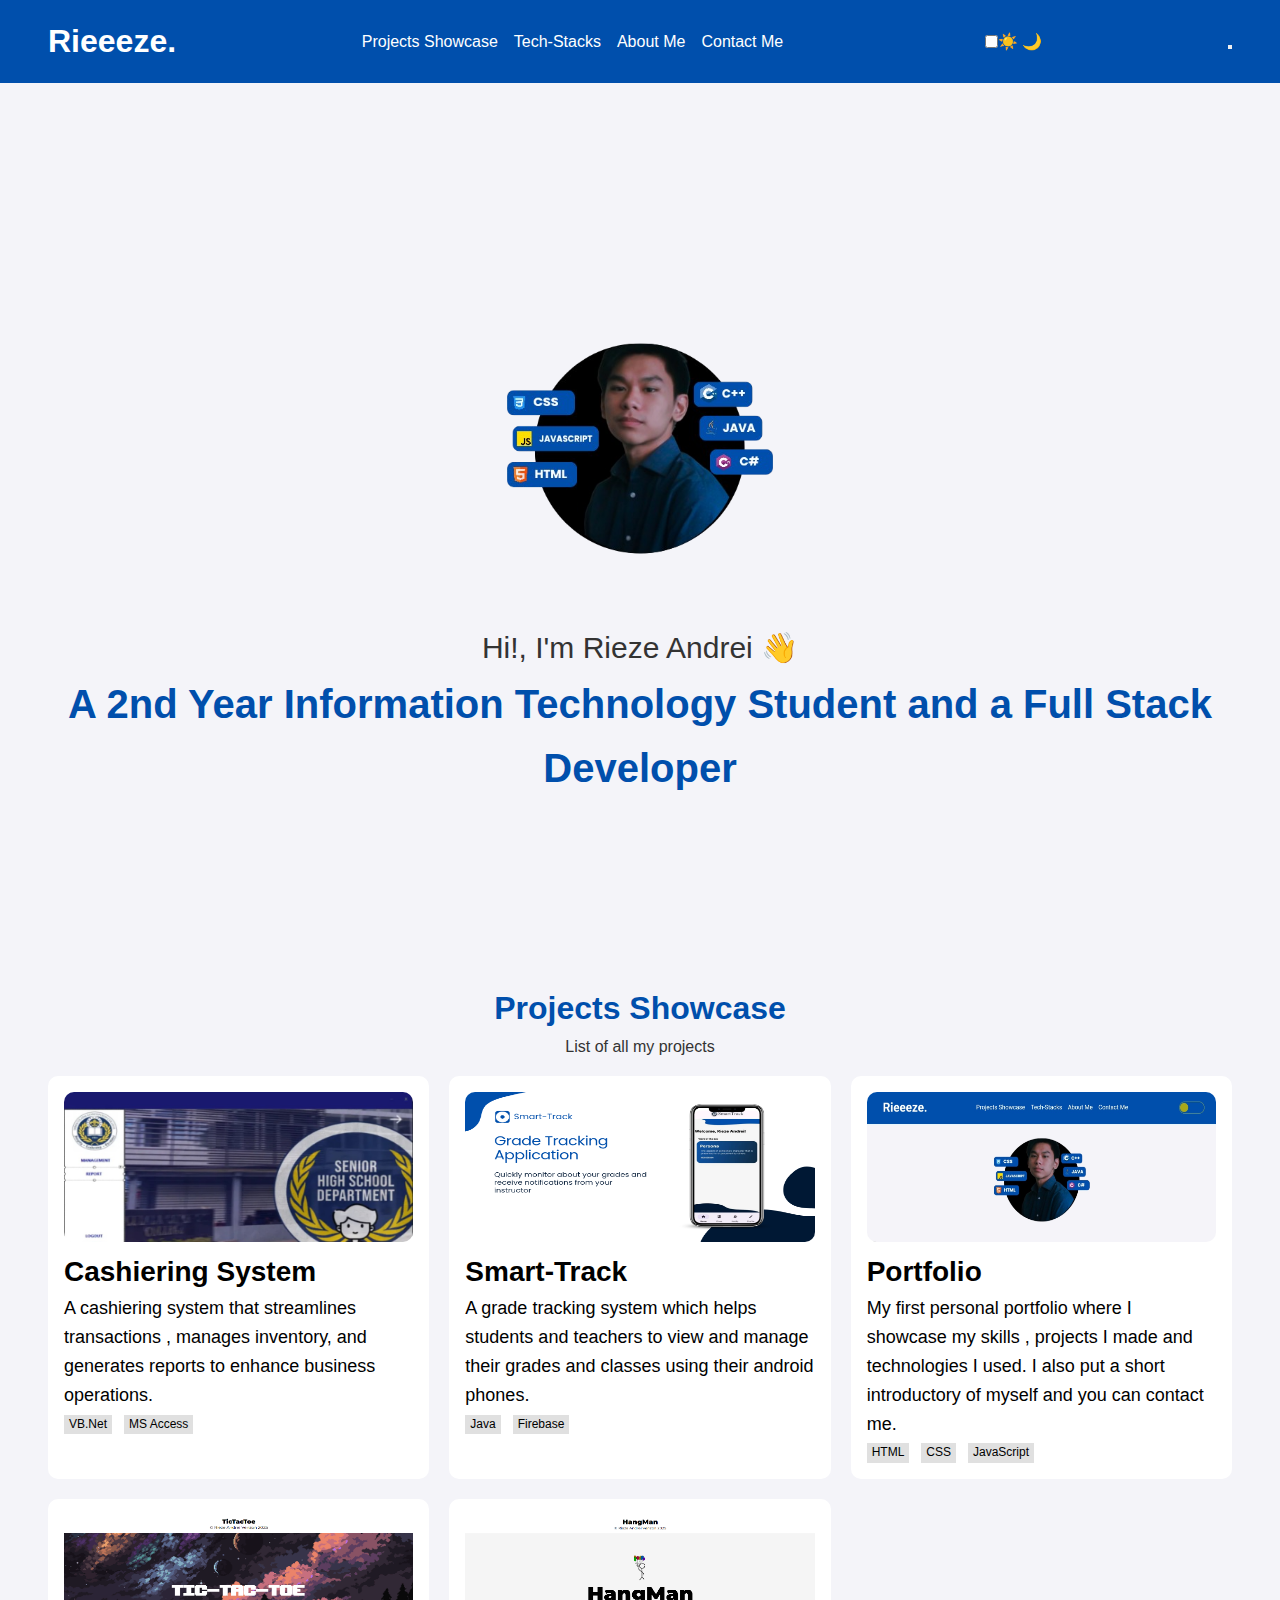
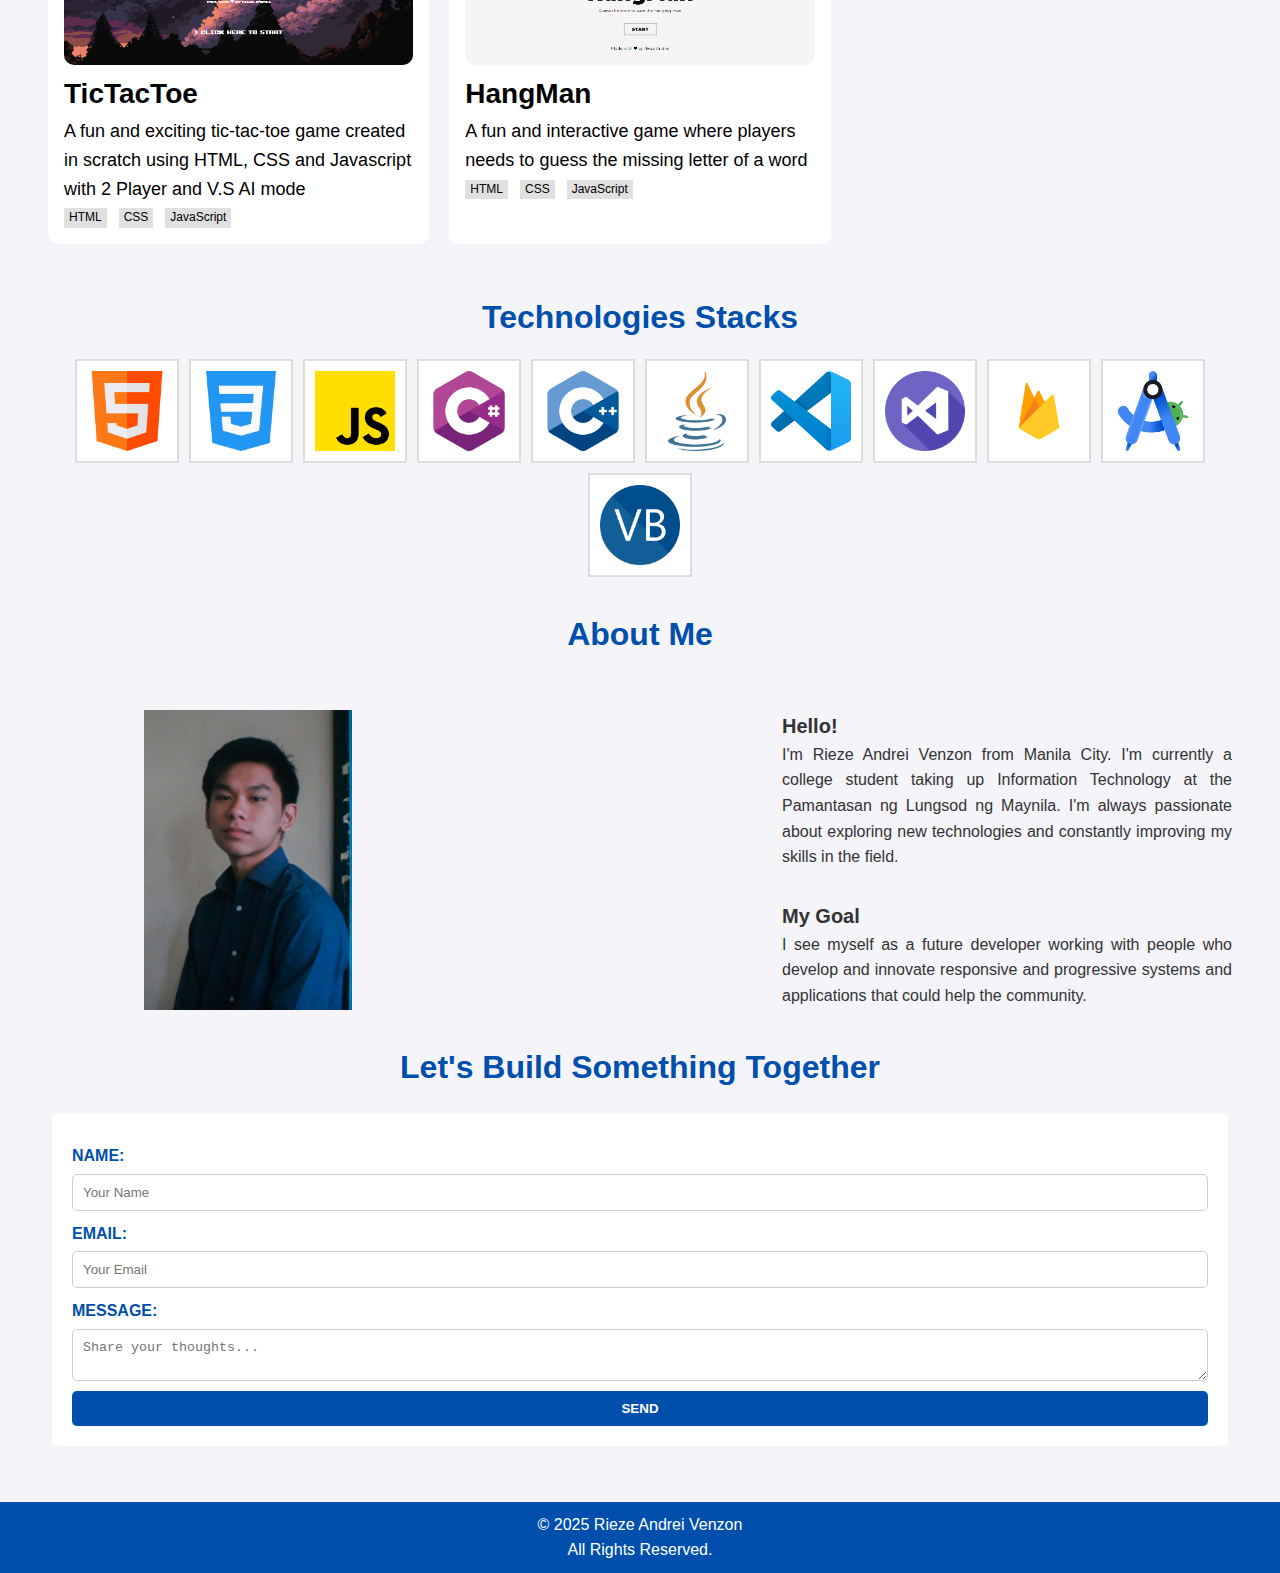
<file: index.html>
<!DOCTYPE html>
<html lang="en">

<head>
  <meta charset="UTF-8">
  <meta http-equiv="X-UA-Compatible" content="IE=Edge">
  <meta name="viewport" content="width=device-width, initial-scale=1">
  
  <title>Rieze Andrei Venzon | Portfolio</title>
  
  <link rel="stylesheet" href="style.css">
</head>

<body>
  <!--Header-->
    <div id="hero"></div>
<div class="header-container">

  <div id="header">
    <div id="tagline">
      <a href="#hero">
        <h1>Rieeeze.</h1>
      </a>
    </div>
    

    <div id="nav-links">
      <div>
        <a href="#project-name">Projects Showcase</a>
      </div>
      
      <div>
        <a href="#tech-stacks">Tech-Stacks</a>
      </div>
      
      <div>
        <a href="#about-me">About Me</a>
      </div>
      <div>
        <a href="#contact-form">Contact Me</a>
      </div>
    </div>
  <div id="themeToggle">
  <input type="checkbox" id="on">
  <label for="on" class="toggle">
    <span class="icon sun">☀️</span>
    <span class="icon moon">🌙</span>
  </label>
</div>
            <!-- Hamburger Button -->
<div id="hamburger-container">
  <button id="hamburger" onclick="toggleMenu()">
    <span></span>
    <span></span>
  </button>
</div>

<div id="mobile-menu">
  <a href="#project-name">Projects Showcase</a>
  <a href="#tech-stacks">Tech-Stacks</a>
  <a href="#about-me">About Me</a>
  <a href="#contact-form">Contact Me</a>

  <!-- Theme Toggle (Mobile) -->
  <div id="mobile-themeToggle">
  <input type="checkbox" id="mobile-on">
  <label for="mobile-on" class="toggle">
    <span class="icon sun">☀️</span>
    <span class="icon moon">🌙</span>
  </label>
</div>
</div>
</div>
</div>
  <!--Main Page-->
  <div id="main-page">
    <div id="profile-pic">
      <img src="img/main-pic.png" alt="profile-pic">
    </div>
    <div id="description">
      <div id="name">
        <p>Hi!, I'm Rieze Andrei 👋</p>
      </div>
      <div id="career">
        <h2>A 2nd Year Information Technology Student and a Full Stack Developer</h2>
      </div>
    </div>
  </div>
  
  <!--Projects Showcase-->
  <div id="project-name">
    <h1 class="section-title">Projects Showcase</h1>
    <p>List of all my projects</p>
  </div>
  <div id="projects">
    <a href="" class="project-link" target="_blank">
      <div class="project">
        
        <img src="img/cashiering.jpg" alt="project-image" class="project-image">
        <h1 class="project-title">Cashiering System</h1>
        <p class="project-desc">A cashiering system that streamlines transactions
      , manages inventory, and generates reports to enhance business operations.
    </p>
        <div class="stacks">
          <p class="stack-used">VB.Net</p>
          <p class="stack-used">MS Access</p>
        </div>
      </div>
    </a>
    <a href="https://github.com/Rieze31/android-app" class="project-link" target="_blank">
      <div class="project">
        
        <img src="img/smart-track.png" alt="project-image" class="project-image">
        <h1 class="project-title">Smart-Track</h1>
        <p class="project-desc">A grade tracking system which helps students and teachers   
          to view and manage their grades and classes using their android phones.
     </p>
    
        <div class="stacks">
          <p class="stack-used">Java</p>
          <p class="stack-used">Firebase</p>
        </div>
        
      </div>
    </a>
    <a href="https://portfolionirieze.vercel.app/" class="project-link" target="_blank">
      <div class="project">
        <img src="img/portfolio-project.jpg" alt="project-image" class="project-image">
        <h1 class="project-title">Portfolio</h1>
        <p class="project-desc">My first personal portfolio where I showcase my skills 
          , projects I made and technologies I used. I also put a short introductory of myself and you can contact me.
     </p>
        <div class="stacks">
          <p class="stack-used">HTML</p>
          <p class="stack-used">CSS</p>
          <p class="stack-used">JavaScript</p>
        </div>
        
      </div>
    </a>
    <a href="https://riezevenzon-tictactoe.vercel.app" class="project-link" target="_blank">
      <div class="project">
        
        <img src="img/tictactoe.png" alt="project-image" class="project-image">
        <h1 class="project-title">TicTacToe</h1>
        <p class="project-desc">A fun and exciting tic-tac-toe game created in scratch using HTML, CSS and Javascript with 2 Player and V.S AI mode   
        <span class="more-text">
     </p>
    
        <div class="stacks">
          <p class="stack-used">HTML</p>
          <p class="stack-used">CSS</p>
          <p class="stack-used">JavaScript</p>
        </div>
      </div>
    </a>
    <a href="https://riezevenzon-hangman.vercel.app/" class="project-link" target="_blank">
      <div class="project">
        
        <img src="img/hangman-img.png" alt="project-image" class="project-image">
        <h1 class="project-title">HangMan</h1>
        <p class="project-desc">A fun and interactive game where players needs to guess the missing letter of a word
    
     </p>
    
        <div class="stacks">
          <p class="stack-used">HTML</p>
          <p class="stack-used">CSS</p>
          <p class="stack-used">JavaScript</p>
        </div>
        
      </div>
    </a>
  </div>
  <div class="container">
    <div class="tech-title">
      <h1 class="section-title">Technologies Stacks</h1>
    </div>
    <div id="tech-stacks">
      <div id="html" class="image-container">
        <img src="img/html.png" alt="HTML" class="tech-img">
      </div>
      <div id="css" class="image-container">
        <img src="img/css-3.png" alt="CSS" class="tech-img">
      </div>
      <div id="javascript" class="image-container">
        <img src="img/js.png" alt="javascript" class="tech-img">
      </div>
      <div id="c-sharp" class="image-container">
        <img src="img/c-sharp.png" alt="c-sharp" class="tech-img">
      </div>
      <div id="c-plus-plus" class="image-container">
        <img src="img/c-.png" alt="c++" class="tech-img">
      </div>
      <div id="java" class="image-container">
        <img src="img/java.png" alt="java" class="tech-img">
      </div>
      <div id="vs-code" class="image-container">
        <img src="img/vs-code.png" alt="vs-code" class="tech-img">
      </div>
      <div id="vs" class="image-container">
        <img src="img/visual-studio.png" alt="vs" class="tech-img">
      </div>
      <div id="firebase" class="image-container">
        <img src="img/firebase.png" alt="firebase" class="tech-img">
      </div>
      <div id="android-studio" class="image-container">
        <img src="img/android-studio.png" alt="android-studio" class="tech-img">
      </div>
      <div id="vb-net" class="image-container">
        <img src="img/vb-net.png" alt="vb.net" class="tech-img">
      </div>
    </div>
    
    
    <!--About Me-->
    
    <div id="about-me">
      <h1 class="section-title">About Me</h1>
      <div id="about-me-container">
        <div id="pic">
          <img src="img/profile-pic.png" alt="profile-pic" />
        </div>
        <div id="about-desc">
          <p id="introduction">
            <span>Hello!</span><br />
            I'm Rieze Andrei Venzon from Manila City. I'm currently a college student taking up Information Technology at the Pamantasan ng Lungsod ng Maynila. I'm always passionate about exploring new technologies and constantly improving my skills in the field.
          </p>
          <p id="goal">
            <span>My Goal</span><br />
            I see myself as a future developer working with people who develop and innovate responsive and progressive systems and applications that could help the community.
          </p>
        </div>
      </div>
    </div>
    
    <!--Contact Form-->
    <div id="contact-form">
      
      <h1 class="section-title">Let's Build Something Together</h1>
      
      <section id="contact">
        <form action="CRUD/send_message.php" method="post" class="contact-form">
          <label for="name">NAME:</label>
          <input type="text" name="name" placeholder="Your Name" required />
          <label for="email">EMAIL:</label>
          <input type="email" name="email" placeholder="Your Email" required />
          <label for="message">MESSAGE:</label>
          <textarea name="message" placeholder="Share your thoughts..." required></textarea>
          <button type="submit" class="feedback-btn">SEND</button>
        </form>
        
        <p id="formMessage"></p>
        
      </section>
    </div>
    <!--Footer-->
    <footer>
      
      <p>&copy; 2025 Rieze Andrei Venzon <br />All Rights Reserved.</p>
      
    </footer>
    <script src="script.js"></script>
</body>

</html>
</file>
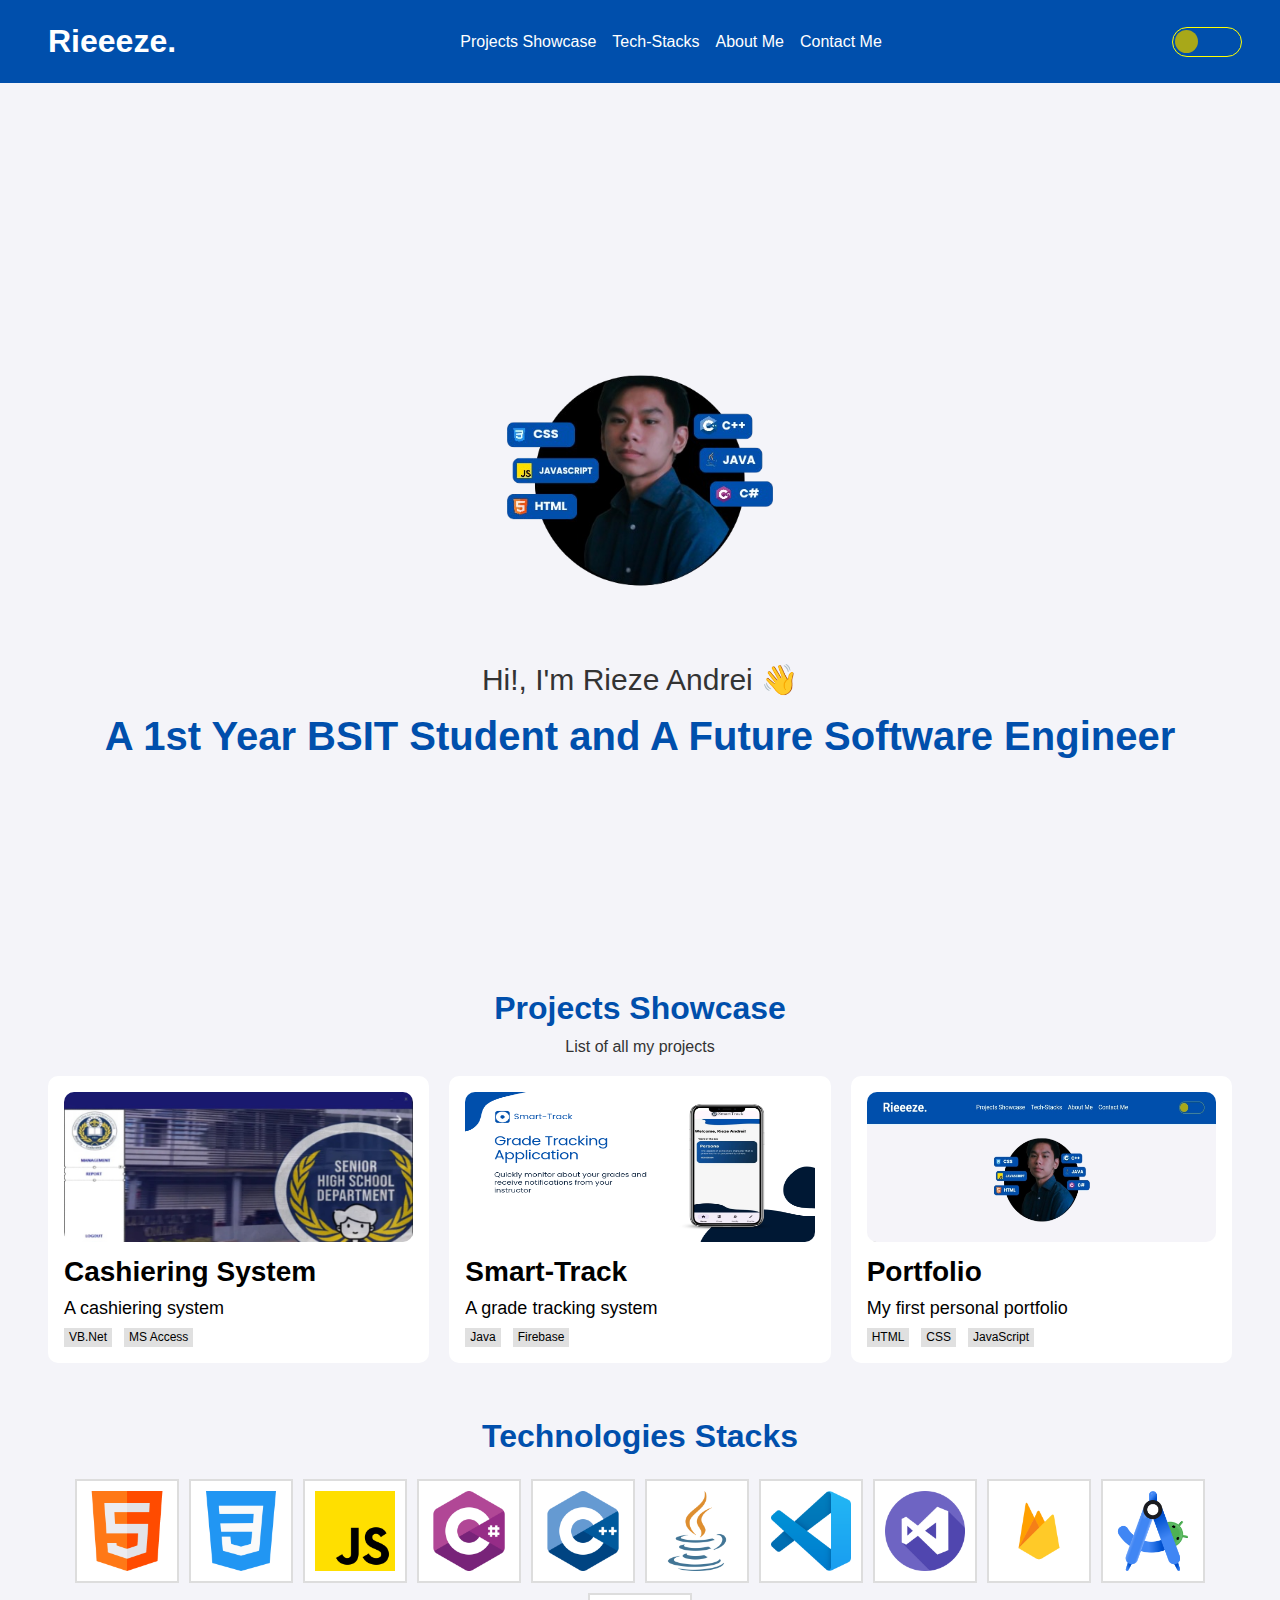
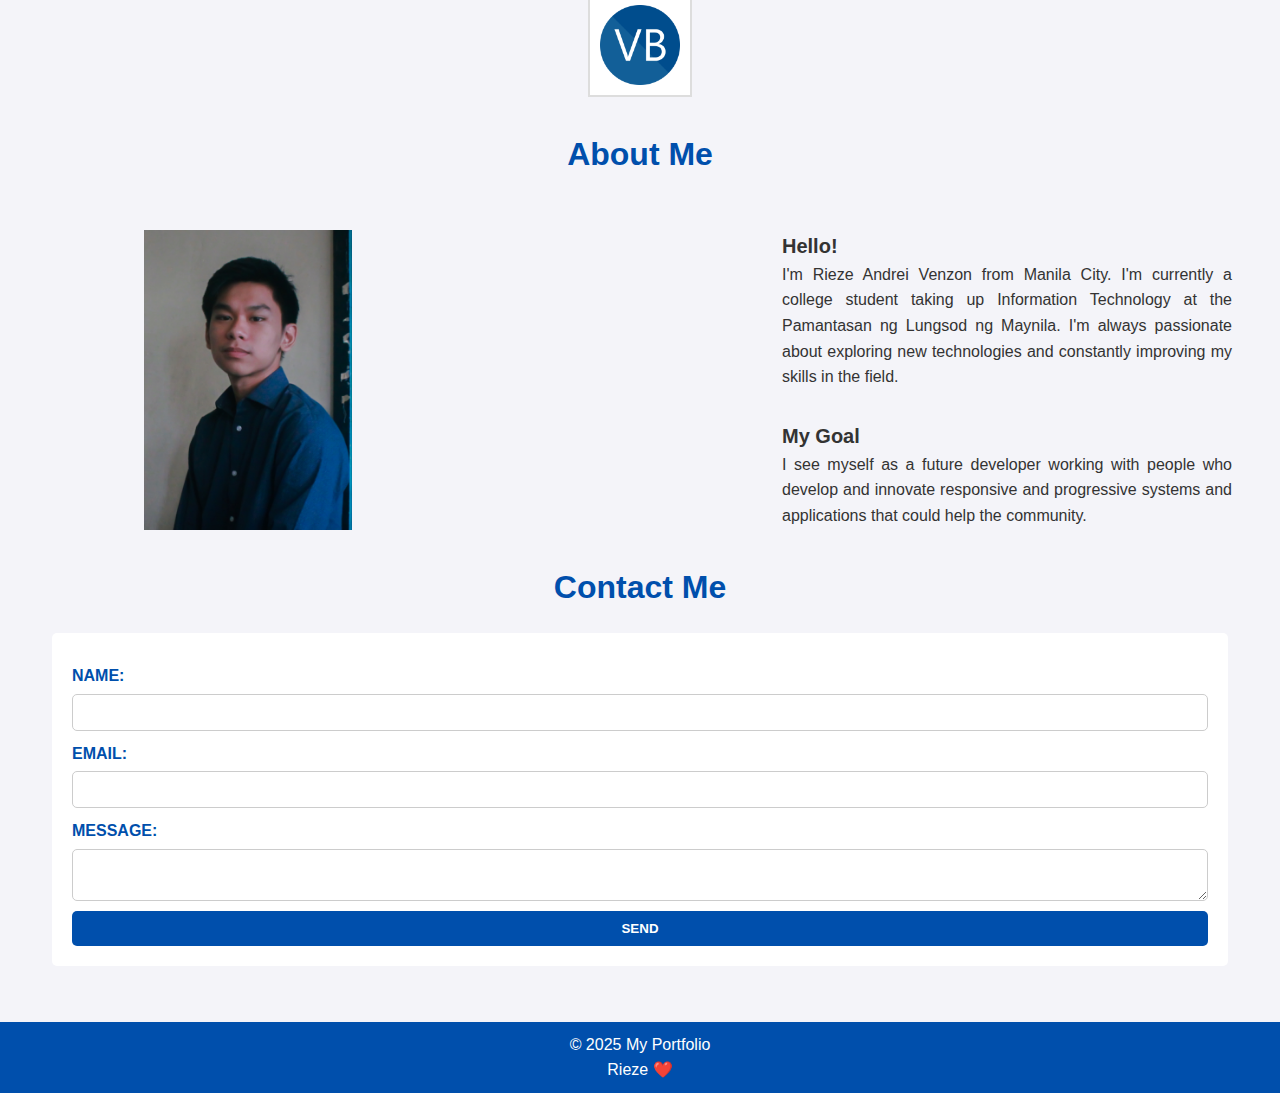
<file: index2.html>
<!DOCTYPE html>
<html lang="en">

<head>
  <meta charset="UTF-8">
  <meta http-equiv="X-UA-Compatible" content="IE=Edge">
  <meta name="viewport" content="width=device-width, initial-scale=1">
  
  <title>Rieze's Portfolio</title>
  
  <link rel="stylesheet" href="styless.css">
</head>

<body>
  <!--Header-->
  <div id="hero"></div>
  <div id="header">
    <div id="tagline">
      <a href="#hero">
        <h1>Rieeeze.</h1>
      </a>
    </div>
    

    <div id="nav-links">
      <div>
        <a href="#project-name">Projects Showcase</a>
      </div>
      
      <div>
        <a href="#tech-stacks">Tech-Stacks</a>
      </div>
      
      <div>
        <a href="#about-me">About Me</a>
      </div>
      <div>
        <a href="#contact-form">Contact Me</a>
      </div>
    </div>
    <div id="themeToggle">
      <div class="btn">
        <input type="checkbox" id="on">
        <label for="on"></label>
      </div>
    </div>
            <!-- Hamburger Button -->
  <div id="hamburger-menu">
    <div class="bar"></div>
    <div class="bar"></div>
    <div class="bar"></div>
  </div>
  
    <div id="mobile-menu">
    <a href="#project-name">Projects Showcase</a>
    <a href="#tech-stacks">Tech-Stacks</a>
    <a href="#about-me">About Me</a>
    <a href="#contact-form">Contact Me</a>
    
    <!-- Theme Toggle (Mobile) -->
    <div id="mobile-themeToggle">
      <div class="btn">
        <input type="checkbox" id="mobile-on">
        <label for="mobile-on"></label>
      </div>
    </div>
  
</div>
  </div>

  <!--Main Page-->
  <div id="main-page">
    <div id="profile-pic">
      <img src="img/main-pic.png" alt="profile-pic">
    </div>
    <div id="description">
      <div id="name">
        <p>Hi!, I'm Rieze Andrei 👋</p>
      </div>
      <div id="career">
        <h2>A 1st Year BSIT Student and A Future Software Engineer</h2>
      </div>
    </div>
  </div>
  
  <!--Projects Showcase-->
  <div id="project-name">
    <h1 class="section-title">Projects Showcase</h1>
    <p>List of all my projects</p>
  </div>
  <div id="projects">
    <a href="" class="project-link">
      <div class="project">
        
        <img src="img/cashiering.jpg" alt="project-image" class="project-image">
        <h1 class="project-title">Cashiering System</h1>
        <p class="project-desc">A cashiering system</p>
        <div class="stacks">
          <p class="stack-used">VB.Net</p>
          <p class="stack-used">MS Access</p>
        </div>
      </div>
    </a>
    <a href="" class="project-link">
      <div class="project">
        
        <img src="img/smart-track.png" alt="project-image" class="project-image">
        <h1 class="project-title">Smart-Track</h1>
        <p class="project-desc">A grade tracking system</p>
        <div class="stacks">
          <p class="stack-used">Java</p>
          <p class="stack-used">Firebase</p>
        </div>
        
      </div>
    </a>
    <a href="" class="project-link">
      <div class="project">
        
        <img src="img/portfolio-project.jpg" alt="project-image" class="project-image">
        <h1 class="project-title">Portfolio</h1>
        <p class="project-desc">My first personal portfolio </p>
        <div class="stacks">
          <p class="stack-used">HTML</p>
          <p class="stack-used">CSS</p>
          <p class="stack-used">JavaScript</p>
        </div>
        
      </div>
    </a>
    
  </div>
  <div class="container">
    <div class="tech-title">
      <h1 class="section-title">Technologies Stacks</h1>
    </div>
    <div id="tech-stacks">
      <div id="html" class="image-container">
        <img src="img/html.png" alt="HTML" class="tech-img">
      </div>
      <div id="css" class="image-container">
        <img src="img/css-3.png" alt="CSS" class="tech-img">
      </div>
      <div id="javascript" class="image-container">
        <img src="img/js.png" alt="javascript" class="tech-img">
      </div>
      <div id="c-sharp" class="image-container">
        <img src="img/c-sharp.png" alt="c-sharp" class="tech-img">
      </div>
      <div id="c-plus-plus" class="image-container">
        <img src="img/c-.png" alt="c++" class="tech-img">
      </div>
      <div id="java" class="image-container">
        <img src="img/java.png" alt="java" class="tech-img">
      </div>
      <div id="vs-code" class="image-container">
        <img src="img/vs-code.png" alt="vs-code" class="tech-img">
      </div>
      <div id="vs" class="image-container">
        <img src="img/visual-studio.png" alt="vs" class="tech-img">
      </div>
      <div id="firebase" class="image-container">
        <img src="img/firebase.png" alt="firebase" class="tech-img">
      </div>
      <div id="android-studio" class="image-container">
        <img src="img/android-studio.png" alt="android-studio" class="tech-img">
      </div>
      <div id="vb-net" class="image-container">
        <img src="img/vb-net.png" alt="vb.net" class="tech-img">
      </div>
    </div>
    
    
    <!--About Me-->
    
    <div id="about-me">
      <h1 class="section-title">About Me</h1>
      <div id="about-me-container">
        <div id="pic">
          <img src="img/profile-pic.png" alt="profile-pic" />
        </div>
        <div id="about-desc">
          <p id="introduction">
            <span>Hello!</span><br />
            I'm Rieze Andrei Venzon from Manila City. I'm currently a college student taking up Information Technology at the Pamantasan ng Lungsod ng Maynila. I'm always passionate about exploring new technologies and constantly improving my skills in the field.
          </p>
          <p id="goal">
            <span>My Goal</span><br />
            I see myself as a future developer working with people who develop and innovate responsive and progressive systems and applications that could help the community.
          </p>
        </div>
      </div>
    </div>
    
    <!--Contact Form-->
    <div id="contact-form">
      
      <h1 class="section-title">Contact Me</h1>
      <section id="contact">
        
        
        
        <form id="contactForm">
          
          <label for="name">NAME:</label>
          
          <input type="text" id="name" required>
          
          <label for="email">EMAIL:</label>
          
          <input type="email" id="email" required>
          
          <label for="message">MESSAGE:</label>
          
          <textarea id="message" required></textarea>
          
          <button type="submit">SEND</button>
          
        </form>
        
        <p id="formMessage"></p>
        
      </section>
    </div>
    <!--Footer-->
    <footer>
      
      <p>&copy; 2025 My Portfolio <br />Rieze ❤️</p>
      
    </footer>
    <script src="script.js"></script>
</body>

</html>
</file>
<file: style.css>
*{
    margin: 0;
    padding: 0;
    box-sizing: border-box;
 
  }
  
  body {
    height: 100%;
    width: 100%;
    font-family: Arial, sans-serif;
    background-color: #f4f4f9;
    color: #333;
    line-height: 1.6; 
    margin: 0;
    padding: 0;
    
  }
  
#header {
  position: sticky;
  top: 0;
  background-color: #004fac;
  z-index: 1000;
  max-width: 1280px;
  display: flex;
  align-items: center;
  justify-content: space-between;
  padding: 1rem 3rem;
  margin: auto;
}
  #header a{
    color: white;
    text-decoration: none;
  }
  #nav-links {
    display: flex;
    align-items: center;
    gap: 1rem;
  }
  #nav-links a{
    color: white;
    padding: 0.5rem 0rem;
    text-decoration: none;
  }
  #main-page{
    height: 100vh;
    max-width: 1280px;
    display: flex;
    text-align: center;
    justify-content: center;
    flex-direction: column;
    align-items: center;
    padding: 1rem 3rem;
    margin: auto;
  }
  #profile-pic img{
    width: 350px;
    height: auto;
  }
  #name p{
    font-size: 30px;
  }
  #career h2{
color:#004fac;
font-size: 40px;
  }
  #project-name{
    text-align: center;
  }
 #projects {
    display: grid;
    grid-template-columns: repeat(3, 1fr); 
    gap: 1.25rem;
    height: auto;
    padding: 1rem 3rem;
    max-width: 1280px; 
    margin: 0 auto; 
    
 }
.project-link{
    background-color: #fff;
    
    padding: 1rem;
    border-radius: 10px;
    text-decoration: none;
    color: black;
}
.project-link:hover .project-title{
  color:#004fac;
}
.project-image{
    border-radius: 10px;
    height: 150px;
    width: 100%;
}
.project-title{
    font-size: 28px;
}
.project-desc{
    font-size: 18px;
}
.stacks{
    display: flex;
    font-size: 12px;
}
.stack-used{
  background-color: #E0E0E0;
    padding: 0 5px;
    color: black;
    margin: 5px 1em 0 0;
}
.tech-title{
    margin-top: 2rem;
    text-align: center;
}
#tech-stacks{
    display: flex;
    flex-direction: row;
    flex-wrap:wrap;
    justify-content: center;
    align-items: center;
    padding: 1rem 2.5rem;
    max-width: 1280px;
    gap: 10px;
}
.tech-img{
    max-width: 100px;
    height: auto;
    width: 100%;
   
}
.image-container{
    position: relative;
  display: flex;
    justify-content: center; 
    align-items: center; 
  padding: 10px; 
  border: 2px solid #DDDDDD;
background-color: #fff;
  overflow: hidden;
}
.image-container img{
  max-width: 80px;
  height: auto;
}
.image-container:hover::after {
    position: absolute;
    top: 50%;
    left: 50%;
    width: 100px;
    height: 100%;
    text-align: center;
    transform: translate(-50%, -50%);
    color: white;
    transition: background-color .5s ease;
    background-color: rgba(0, 0, 0, 1); 
    display: flex;
    align-items: center;
    justify-content: center;
    font-size: 14px; 
    font-weight: bold;
  }
#html:hover::after {
    content: "HTML";
}
#css:hover::after {
    content: "CSS";
}
#javascript:hover::after {
    content: "JavaScript";
}
#c-sharp:hover::after {
    content: "C#";
}
#c-plus-plus:hover::after {
    content: "C++";
}
#java:hover::after {
    content: "Java";
}
#vs-code:hover::after {
    content: "VS Code";
}
#vs:hover::after {
    content: "Visual Studio";
}
#firebase:hover::after {
    content: "Firebase";
}
#android-studio:hover::after {
    content: "Android Studio";
}
#vb-net:hover::after {
    content: "VB.NET";
}
#themeToggle {
    display: flex;
    margin: 0rem 0rem 0rem 1rem;
    align-items: center;
}
.btn {
    display: flex;
    align-items: center;
    justify-content: center;
    width: 50px; 
    height: 20px;
    position: relative;
}

.btn input{
    display: none;
}
.btn label{
    position: absolute;
    width: 70px;
    height: 30px;
    cursor: pointer;
    border-radius: 15px;
    border: 1px solid black;
    cursor: pointer;
    border-color: yellow;
    transition: border-color 300ms ease-in-out;
}
.btn label::before{
    content: "";
    height: 23px;
    width: 23px;
    border-radius: 20px;
    background-color: rgb(168, 168, 25);
    position: absolute;
    z-index: 1;
    left: 2px;
    top: 2.65px;
    transition: transform 300ms ease-in-out,background-color 300ms ease-in-out;
    cursor: pointer;
}
.btn:has(input:checked) label::before{
    border-color: black;
    background-color: black;
    transform: translateX(42px);
}
.btn:has(input:checked) label{
    border-color: black;
}
/* Hamburger Menu (Hidden on Desktop) */
#hamburger-menu {
  display: none;
  flex-direction: column;
  cursor: pointer;
}

.bar {
  width: 30px;
  height: 4px;
  background-color: white;
  margin: 5px 0;
  transition: 0.4s;
}

/* Mobile Menu (Initially Hidden) */
#mobile-menu {
  display: none;
  flex-direction: column;
  position: absolute;
  top: 60px;
  right: 0;
  width: 200px;
  height: 100vh;
  background-color: #004fac;
  padding: 1rem;
  text-align: center;
  border-radius: 5px;
}

#mobile-menu a {
  color: white;
  text-decoration: none;
  padding: 10px;
  display: block;
}

#mobile-themeToggle {
  margin-top: 10px;
  display: flex;
  align-items: center;
  justify-content: center;
}

/* Show Menu When Active */
#mobile-menu.active {
  display: flex;
}
#about-me{
    
    max-width: 1280px;
    padding: 1rem 3rem;
    margin: auto;
}
#about-me h1{
  text-align: center;
}
#about-me-container{
  margin-top: 50px;
  display: flex;
  align-items: flex-start;
  justify-content: space-between;
}
#pic{
  display: flex;
  align-items: center;
  justify-content: center;

  width: 400px;
}
#pic img{
  
  height: 300px;
  max-width: 350px;
}
#about-desc #goal{
  margin-top: 30px;
}
#about-desc span{
  font-size: 20px;
  font-weight: bold;
}
#about-desc p{
  text-align: justify;
  font-size: 16px;
  margin-left: 5px;
  max-width: 450px;
}
#contact-form{
  padding: 1rem 2rem;
}
#contact-form h1{
  text-align: center;
}
section {
padding: 20px;
margin: 20px;
background-color: #fff;
border-radius: 5px;
}
h2 {
color: #007bff;
list-style-type: none;
padding: 0;
}
ul li {
background-color: #f4f4f4;
margin: 5px 0;
padding: 10px;
border-radius: 5px;
}
form{
display: flex;
flex-direction: column;
}
form label {
 color: #004fac;
 font-weight: bold;
 font-size: 16px;
margin-top: 10px;
}
form input, form textarea {
padding: 10px;
margin-top: 5px;
border: 1px solid #ccc;
border-radius: 5px;
}
form button{
margin-top: 10px;
padding: 10px;
background-color: #004fac;
color: #fff;
border: none;
font-weight: bold;
border-radius: 5px;
cursor: pointer;
}
form button:hover {
background-color: #0066D9;
transition: background-color 0.3s ease-in-out;

}
footer {
text-align: center;
padding: 10px;
background-color: #004fac;
color: #fff;
margin-top: 20px;
}
.section-title{
  color: #004fac;
}
/* Dark Mode Styles */
body.dark-mode {
background-color: #121212;
color: #f4f4f4;
}
body.dark-mode #career h2{
  color: #008CFF;
}
body.dark-mode .project-link{
  background-color: #1C1C1C;
}
body.dark-mode .project-link:hover .project-title {
  color: #008CFF;
}
body.dark-mode .project-title{
color: #E0E0E0;
}
body.dark-mode .project-desc{
  color: #E0E0E0;
}
body.dark-mode .stack-used{
  color: #fff;
  background-color: #333333;
}
body.dark-mode .image-container{
border: 0.5px solid #333333;
background-color: #1C1C1C;
}
body.dark-mode .section-title{
  color: #008CFF;
}
body.dark-mode header{
background-color: #222;
}
body.dark-mode section{
background-color: #1C1C1C;
color: #f4f4f4;
}
body.dark-mode form label{
  color: #008CFF;
}
body.dark-mode #contactForm input{
  background-color: #333333;
  color: #fff;
  border: none;
}

body.dark-mode #contactForm textarea{
  background-color: #333333;
  border: none;
  color: #fff;
}
body.dark-mode ul li {
background-color: #555;
}


@media screen and (max-width: 768px) {
  #nav-links, #themeToggle {
    display: none;
  }
  #hamburger-menu {
    display: flex;
  }
  #header{
    padding: 1rem 2rem;
  }
  #tagline a h1{
    font-size: 27px;
  }
  #profile-pic img{
    width: 200px;
    height: auto;
  }
  #name p{
    font-size: 20px;
  }
  #career h2{
color:#004fac;
font-size: 30px;
  }
  #main-page{
    padding: 1rem 2rem;
  }
  #projects{
    padding: 1rem 2rem;
    grid-template-columns: repeat(1, 1fr); 
  }
  #about-me{
    padding: 1rem 2rem;
  }
  #about-me-container{
    flex-direction: column;
    margin-top: 30px;
  }
  #about-desc p{
    margin-top: 20px;
  }
  #pic{
    width: 320px;
  }
  #contact-form{
    padding: 1rem;
  }
}
</file>
<file: styless.css>
*{
    margin: 0;
    padding: 0;
    box-sizing: border-box;
 
  }
  
  body {
    height: 100%;
    width: 100%;
    font-family: Arial, sans-serif;
    background-color: #f4f4f9;
    color: #333;
    line-height: 1.6; 
    margin: 0;
    padding: 0;
    
  }
  
#header {
  position: sticky;
  top: 0;
  background-color: #004fac;
  z-index: 1000;
  max-width: 1280px;
  display: flex;
  align-items: center;
  justify-content: space-between;
  padding: 1rem 3rem;
  margin: auto;
}
  #header a{
    color: white;
    text-decoration: none;
  }
  #nav-links {
    display: flex;
    align-items: center;
    gap: 1rem;
  }
  #nav-links a{
    color: white;
    padding: 0.5rem 0rem;
    text-decoration: none;
  }
  #main-page{
    height: 100vh;
    max-width: 1280px;
    display: flex;
    text-align: center;
    justify-content: center;
    flex-direction: column;
    align-items: center;
    padding: 1rem 3rem;
    margin: auto;
  }
  #profile-pic img{
    width: 350px;
    height: auto;
  }
  #name p{
    font-size: 30px;
  }
  #career h2{
color:#004fac;
font-size: 40px;
  }
  #project-name{
    text-align: center;
  }
 #projects {
    display: grid;
    grid-template-columns: repeat(3, 1fr); 
    gap: 1.25rem;
    height: auto;
    padding: 1rem 3rem;
    max-width: 1280px; 
    margin: 0 auto; 
    
 }
.project-link{
    background-color: #fff;
    
    padding: 1rem;
    border-radius: 10px;
    text-decoration: none;
    color: black;
}
.project-link:hover .project-title{
  color:#004fac;
}
.project-image{
    border-radius: 10px;
    height: 150px;
    width: 100%;
}
.project-title{
    font-size: 28px;
}
.project-desc{
    font-size: 18px;
}
.stacks{
    display: flex;
    font-size: 12px;
}
.stack-used{
  background-color: #E0E0E0;
    padding: 0 5px;
    color: black;
    margin: 5px 1em 0 0;
}
.tech-title{
    margin-top: 2rem;
    text-align: center;
}
#tech-stacks{
    display: flex;
    flex-direction: row;
    flex-wrap:wrap;
    justify-content: center;
    align-items: center;
    padding: 1rem 2.5rem;
    max-width: 1280px;
    gap: 10px;
}
.tech-img{
    max-width: 100px;
    height: auto;
    width: 100%;
   
}
.image-container{
    position: relative;
  display: flex;
    justify-content: center; 
    align-items: center; 
  padding: 10px; 
  border: 2px solid #DDDDDD;
background-color: #fff;
  overflow: hidden;
}
.image-container img{
  max-width: 80px;
  height: auto;
}
.image-container:hover::after {
    position: absolute;
    top: 50%;
    left: 50%;
    width: 100px;
    height: 100%;
    text-align: center;
    transform: translate(-50%, -50%);
    color: white;
    transition: background-color .5s ease;
    background-color: rgba(0, 0, 0, 1); 
    display: flex;
    align-items: center;
    justify-content: center;
    font-size: 14px; 
    font-weight: bold;
  }
#html:hover::after {
    content: "HTML";
}
#css:hover::after {
    content: "CSS";
}
#javascript:hover::after {
    content: "JavaScript";
}
#c-sharp:hover::after {
    content: "C#";
}
#c-plus-plus:hover::after {
    content: "C++";
}
#java:hover::after {
    content: "Java";
}
#vs-code:hover::after {
    content: "VS Code";
}
#vs:hover::after {
    content: "Visual Studio";
}
#firebase:hover::after {
    content: "Firebase";
}
#android-studio:hover::after {
    content: "Android Studio";
}
#vb-net:hover::after {
    content: "VB.NET";
}
#themeToggle {
    display: flex;
    margin: 0rem 0rem 0rem 1rem;
    align-items: center;
}
.btn {
    display: flex;
    align-items: center;
    justify-content: center;
    width: 50px; 
    height: 20px;
    position: relative;
}

.btn input{
    display: none;
}
.btn label{
    position: absolute;
    width: 70px;
    height: 30px;
    cursor: pointer;
    border-radius: 15px;
    border: 1px solid black;
    cursor: pointer;
    border-color: yellow;
    transition: border-color 300ms ease-in-out;
}
.btn label::before{
    content: "";
    height: 23px;
    width: 23px;
    border-radius: 20px;
    background-color: rgb(168, 168, 25);
    position: absolute;
    z-index: 1;
    left: 2px;
    top: 2.65px;
    transition: transform 300ms ease-in-out,background-color 300ms ease-in-out;
    cursor: pointer;
}
.btn:has(input:checked) label::before{
    border-color: black;
    background-color: black;
    transform: translateX(42px);
}
.btn:has(input:checked) label{
    border-color: black;
}
/* Hamburger Menu (Hidden on Desktop) */
#hamburger-menu {
  display: none;
  flex-direction: column;
  cursor: pointer;
}

.bar {
  width: 30px;
  height: 4px;
  background-color: white;
  margin: 5px 0;
  transition: 0.4s;
}

/* Mobile Menu (Initially Hidden) */
#mobile-menu {
  display: none;
  flex-direction: column;
  position: absolute;
  top: 60px;
  right: 0;
  width: 200px;
  height: 100vh;
  background-color: #004fac;
  padding: 1rem;
  text-align: center;
  border-radius: 5px;
}

#mobile-menu a {
  color: white;
  text-decoration: none;
  padding: 10px;
  display: block;
}

#mobile-themeToggle {
  margin-top: 10px;
  display: flex;
  align-items: center;
  justify-content: center;
}

/* Show Menu When Active */
#mobile-menu.active {
  display: flex;
}
#about-me{
    
    max-width: 1280px;
    padding: 1rem 3rem;
    margin: auto;
}
#about-me h1{
  text-align: center;
}
#about-me-container{
  margin-top: 50px;
  display: flex;
  align-items: flex-start;
  justify-content: space-between;
}
#pic{
  display: flex;
  align-items: center;
  justify-content: center;

  width: 400px;
}
#pic img{
  
  height: 300px;
  max-width: 350px;
}
#about-desc #goal{
  margin-top: 30px;
}
#about-desc span{
  font-size: 20px;
  font-weight: bold;
}
#about-desc p{
  text-align: justify;
  font-size: 16px;
  margin-left: 5px;
  max-width: 450px;
}
#contact-form{
  padding: 1rem 2rem;
}
#contact-form h1{
  text-align: center;
}
section {
padding: 20px;
margin: 20px;
background-color: #fff;
border-radius: 5px;
}
h2 {
color: #007bff;
list-style-type: none;
padding: 0;
}
ul li {
background-color: #f4f4f4;
margin: 5px 0;
padding: 10px;
border-radius: 5px;
}
form{
display: flex;
flex-direction: column;
}
form label {
 color: #004fac;
 font-weight: bold;
 font-size: 16px;
margin-top: 10px;
}
form input, form textarea {
padding: 10px;
margin-top: 5px;
border: 1px solid #ccc;
border-radius: 5px;
}
form button{
margin-top: 10px;
padding: 10px;
background-color: #004fac;
color: #fff;
border: none;
font-weight: bold;
border-radius: 5px;
cursor: pointer;
}
form button:hover {
background-color: #0066D9;
transition: background-color 0.3s ease-in-out;

}
footer {
text-align: center;
padding: 10px;
background-color: #004fac;
color: #fff;
margin-top: 20px;
}
.section-title{
  color: #004fac;
}
/* Dark Mode Styles */
body.dark-mode {
background-color: #121212;
color: #f4f4f4;
}
body.dark-mode #career h2{
  color: #008CFF;
}
body.dark-mode .project-link{
  background-color: #1C1C1C;
}
body.dark-mode .project-link:hover .project-title {
  color: #008CFF;
}
body.dark-mode .project-title{
color: #E0E0E0;
}
body.dark-mode .project-desc{
  color: #E0E0E0;
}
body.dark-mode .stack-used{
  color: #fff;
  background-color: #333333;
}
body.dark-mode .image-container{
border: 0.5px solid #333333;
background-color: #1C1C1C;
}
body.dark-mode .section-title{
  color: #008CFF;
}
body.dark-mode header{
background-color: #222;
}
body.dark-mode section{
background-color: #1C1C1C;
color: #f4f4f4;
}
body.dark-mode form label{
  color: #008CFF;
}
body.dark-mode #contactForm input{
  background-color: #333333;
  color: #fff;
  border: none;
}

body.dark-mode #contactForm textarea{
  background-color: #333333;
  border: none;
  color: #fff;
}
body.dark-mode ul li {
background-color: #555;
}


@media screen and (max-width: 768px) {
  #nav-links, #themeToggle {
    display: none;
  }
  #hamburger-menu {
    display: flex;
  }
  #header{
    padding: 1rem 2rem;
  }
  #tagline a h1{
    font-size: 27px;
  }
  #profile-pic img{
    width: 200px;
    height: auto;
  }
  #name p{
    font-size: 20px;
  }
  #career h2{
color:#004fac;
font-size: 30px;
  }
  #main-page{
    padding: 1rem 2rem;
  }
  #projects{
    padding: 1rem 2rem;
    grid-template-columns: repeat(1, 1fr); 
  }
  #about-me{
    padding: 1rem 2rem;
  }
  #about-me-container{
    flex-direction: column;
    margin-top: 30px;
  }
  #about-desc p{
    margin-top: 20px;
  }
  #pic{
    width: 320px;
  }
  #contact-form{
    padding: 1rem;
  }
}
</file>
